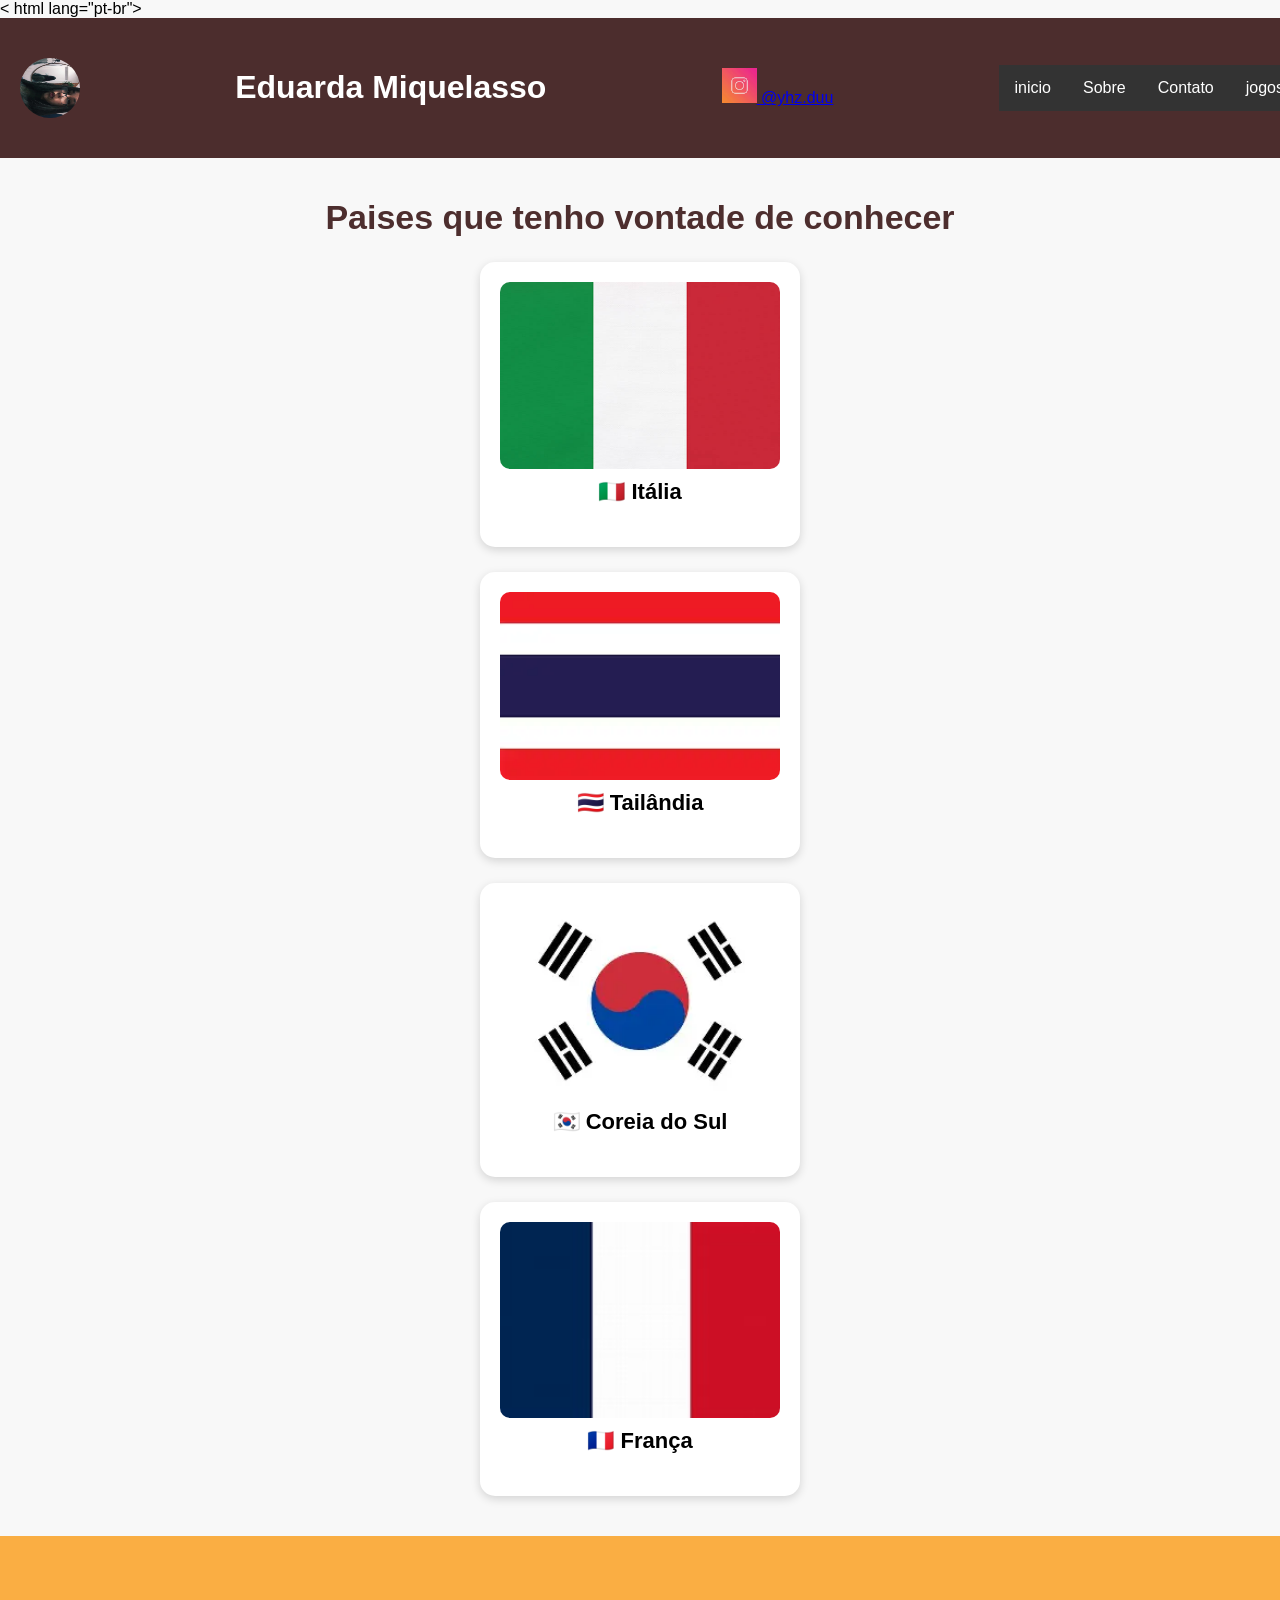
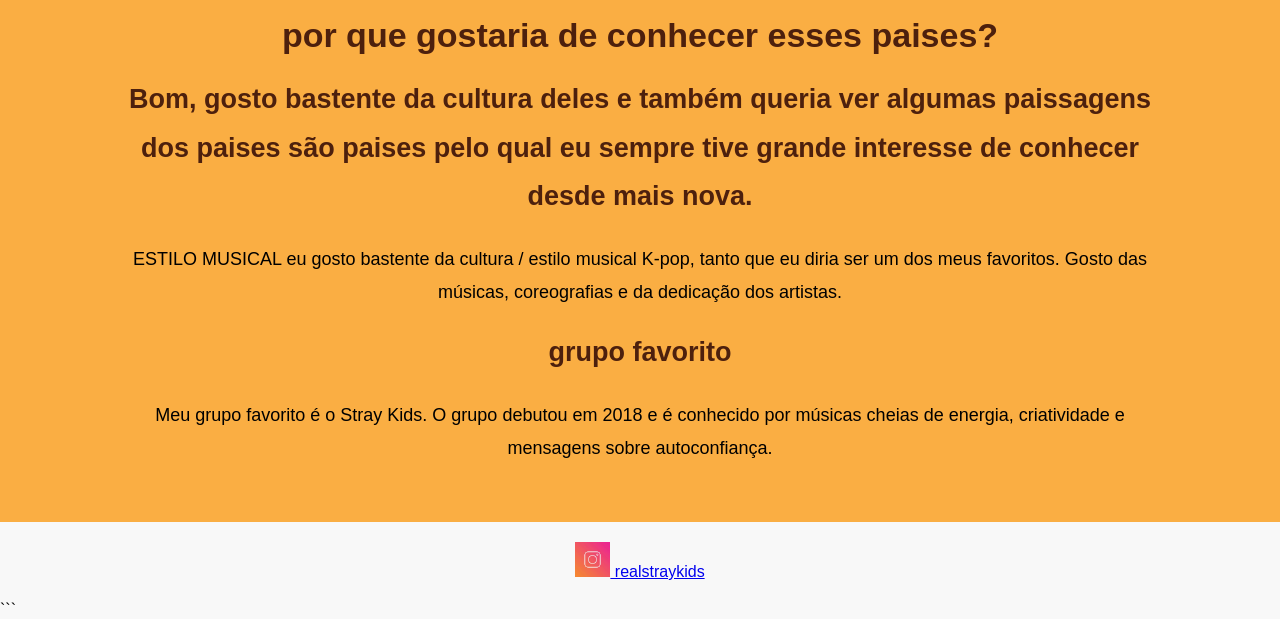
<file: index.html>
< html lang="pt-br">
<head>
<meta charset="UTF-8">
<meta name="viewport" content="width=device-width, initial-scale=1.0">
<title>Eduarda Miquelasso</title>
<link rel="stylesheet" href="style.css">
</head>


<body>

<!-- Cabeçalho -->
<header class="cabecalho-itens">

    <img class="cabecalho-imagem" src="minha foto.jpg" alt="">

    <h1 class="titulo_site">Eduarda Miquelasso</h1>

    <div class="sociais">
        <a href="https://instagram.com" target="_blank">
            <img class="logo-insta" src="instaexemplo.jpg" alt="Instagram">
            @yhz.duu
        </a>
    </div>

    <ul>
  <li><a href="index.html">inicio</a></li>
  <li><a href="Sobre.htlm">Sobre</a></li>
  <li><a href="contato.html">Contato</a></li>
  <li><a href="jogos.html">jogos</a></li>
</ul>

</header>

<!-- Banner -->
<section class="banner1">
</section>

<!-- Curiosidades -->
<div class="container-cards">

    <h1 class="estudante_titulo">Paises que tenho vontade de conhecer</h1>

    <div class="estudante-div">
        <img class="estudante-imagem" src="italiapng.png" alt="Itália">
        <h3 class="estudante-nome">🇮🇹 Itália</h3>
    </div>

    <div class="estudante-div">
        <img class="estudante-imagem" src="tailandiapng.webp" alt="Tailândia">
        <h3 class="estudante-nome">🇹🇭 Tailândia</h3>
    </div>

    <div class="estudante-div">
        <img class="estudante-imagem" src="coreiapng.webp" alt="Coreia do Sul">
        <h3 class="estudante-nome">🇰🇷 Coreia do Sul</h3>
    </div>

    <div class="estudante-div">
        <img class="estudante-imagem" src="francapng.jpg" alt="França">
        <h3 class="estudante-nome">🇫🇷 França</h3>
    </div>

</div>
</div>

<!-- Gostos -->
<section class="estudante">

    <h1 class="estudante_titulo">por que gostaria de conhecer esses paises?</h1>

    <div class="estudante-div-texto">

        <h2>Bom, gosto bastente da cultura deles e também queria ver algumas paissagens dos paises
            são paises pelo qual eu sempre tive grande interesse de conhecer desde mais nova.
        </h2>

        <p>
      ESTILO MUSICAL
      eu gosto bastente da cultura / estilo musical K-pop, tanto que eu diria ser um dos meus favoritos.
            Gosto das músicas, coreografias e da dedicação dos artistas.
        </p>

        <h2>grupo favorito</h2>

        <p>
            Meu grupo favorito é o Stray Kids.
            O grupo debutou em 2018 e é conhecido por músicas cheias de energia,
            criatividade e mensagens sobre autoconfiança. 
        </p>

        <p>
            
        </p>

    </div>

</section>

<!-- Redes sociais -->
<div class="sociais">
    <a href="https://instagram.com" target="_blank">
        <img class="logo-insta" src="instaexemplo.jpg" alt="Instagram">
        realstraykids
    </a>
</div>

</body>
</html>
```
</file>
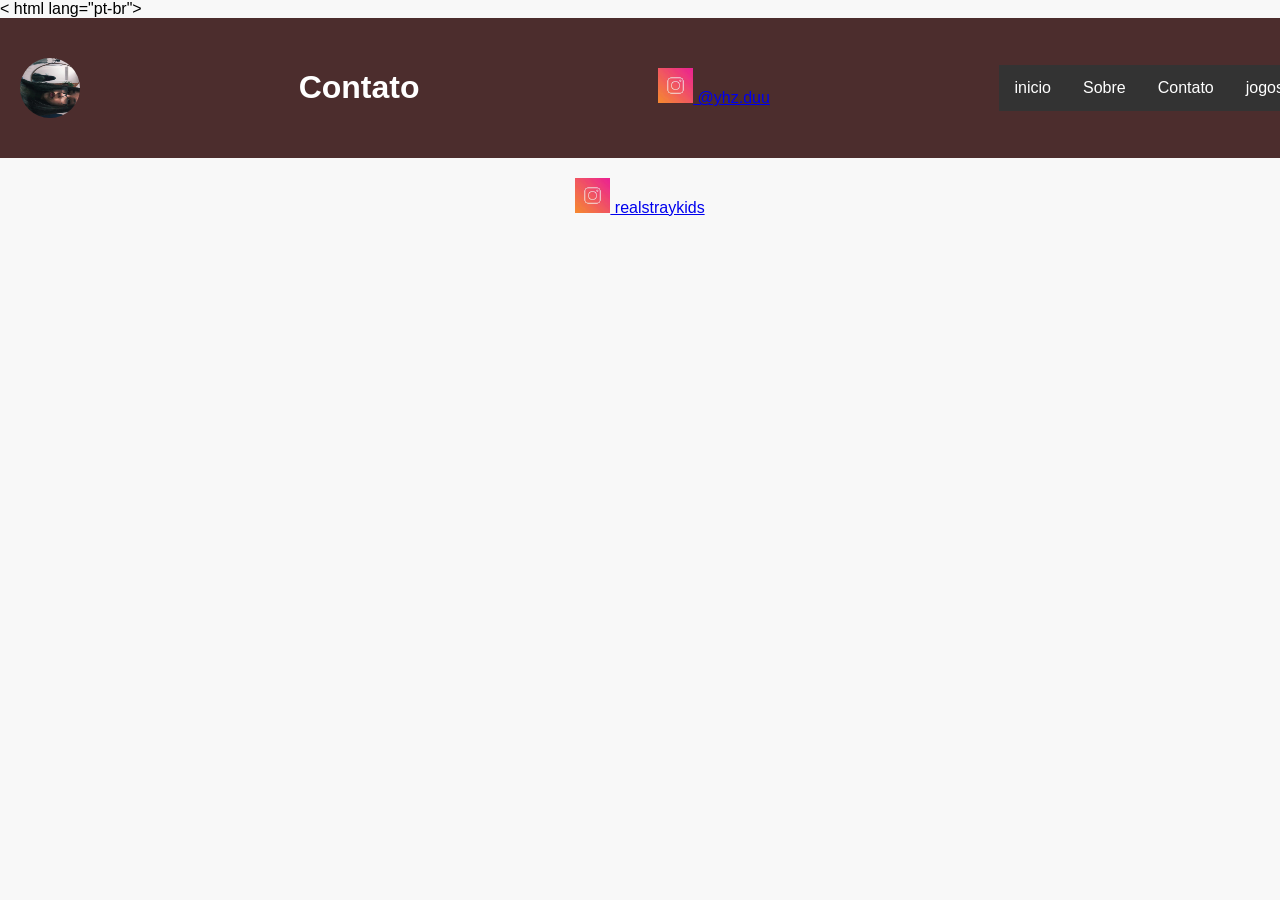
<file: contato.html>
< html lang="pt-br">
<head>
<meta charset="UTF-8">
<meta name="viewport" content="width=device-width, initial-scale=1.0">
<title>Eduarda Miquelasso</title>
<link rel="stylesheet" href="style.css">
</head>


<body>

<!-- Cabeçalho -->
<header class="cabecalho-itens">

    <img class="cabecalho-imagem" src="minha foto.jpg" alt="">

    <h1 class="titulo_site">Contato</h1>

    <div class="sociais">
        <a href="https://instagram.com" target="_blank">
            <img class="logo-insta" src="instaexemplo.jpg" alt="Instagram">
            @yhz.duu
        </a>
    </div>

    <ul>
  <li><a href="index.html">inicio</a></li>
  <li><a href="Sobre.htlm">Sobre</a></li>
  <li><a href="contato.html">Contato</a></li>
  <li><a href="jogos.html">jogos</a></li>
</ul>

</header>





<!-- Redes sociais -->
<div class="sociais">
    <a href="https://instagram.com" target="_blank">
        <img class="logo-insta" src="instaexemplo.jpg" alt="Instagram">
        realstraykids
    </a>
</div>

</body>
</html>
</file>
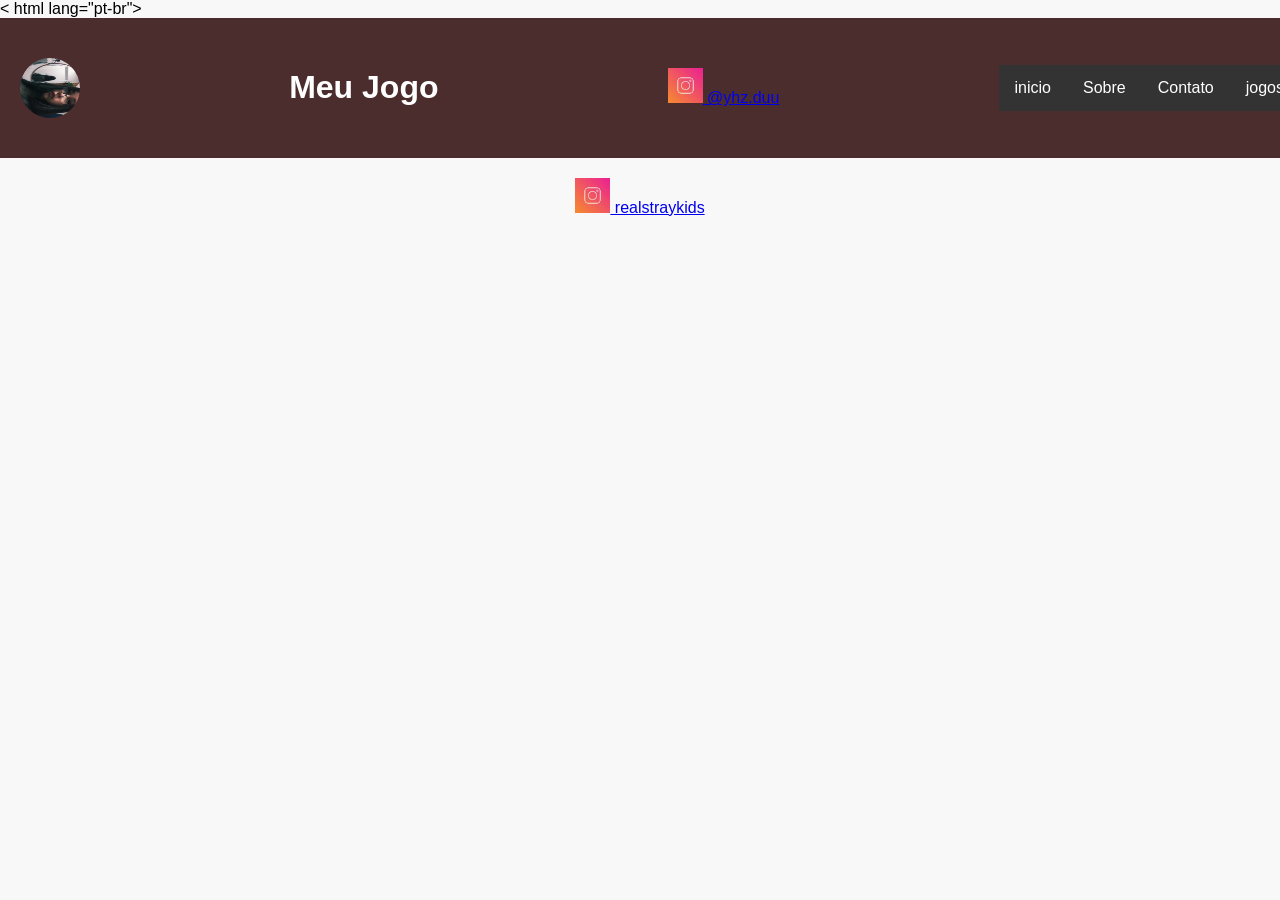
<file: jogos.html>
< html lang="pt-br">
<head>
<meta charset="UTF-8">
<meta name="viewport" content="width=device-width, initial-scale=1.0">
<title>Eduarda Miquelasso</title>
<link rel="stylesheet" href="style.css">
</head>


<body>

<!-- Cabeçalho -->
<header class="cabecalho-itens">

    <img class="cabecalho-imagem" src="minha foto.jpg" alt="">

    <h1 class="titulo_site">Meu Jogo</h1>

    <div class="sociais">
        <a href="https://instagram.com" target="_blank">
            <img class="logo-insta" src="instaexemplo.jpg" alt="Instagram">
            @yhz.duu
        </a>
    </div>

    <ul>
  <li><a href="index.html">inicio</a></li>
  <li><a href="Sobre.htlm">Sobre</a></li>
  <li><a href="contato.html">Contato</a></li>
  <li><a href="jogos.html">jogos</a></li>
</ul>

</header>





<!-- Redes sociais -->
<div class="sociais">
    <a href="https://instagram.com" target="_blank">
        <img class="logo-insta" src="instaexemplo.jpg" alt="Instagram">
        realstraykids
    </a>
</div>

</body>
</html>
</file>
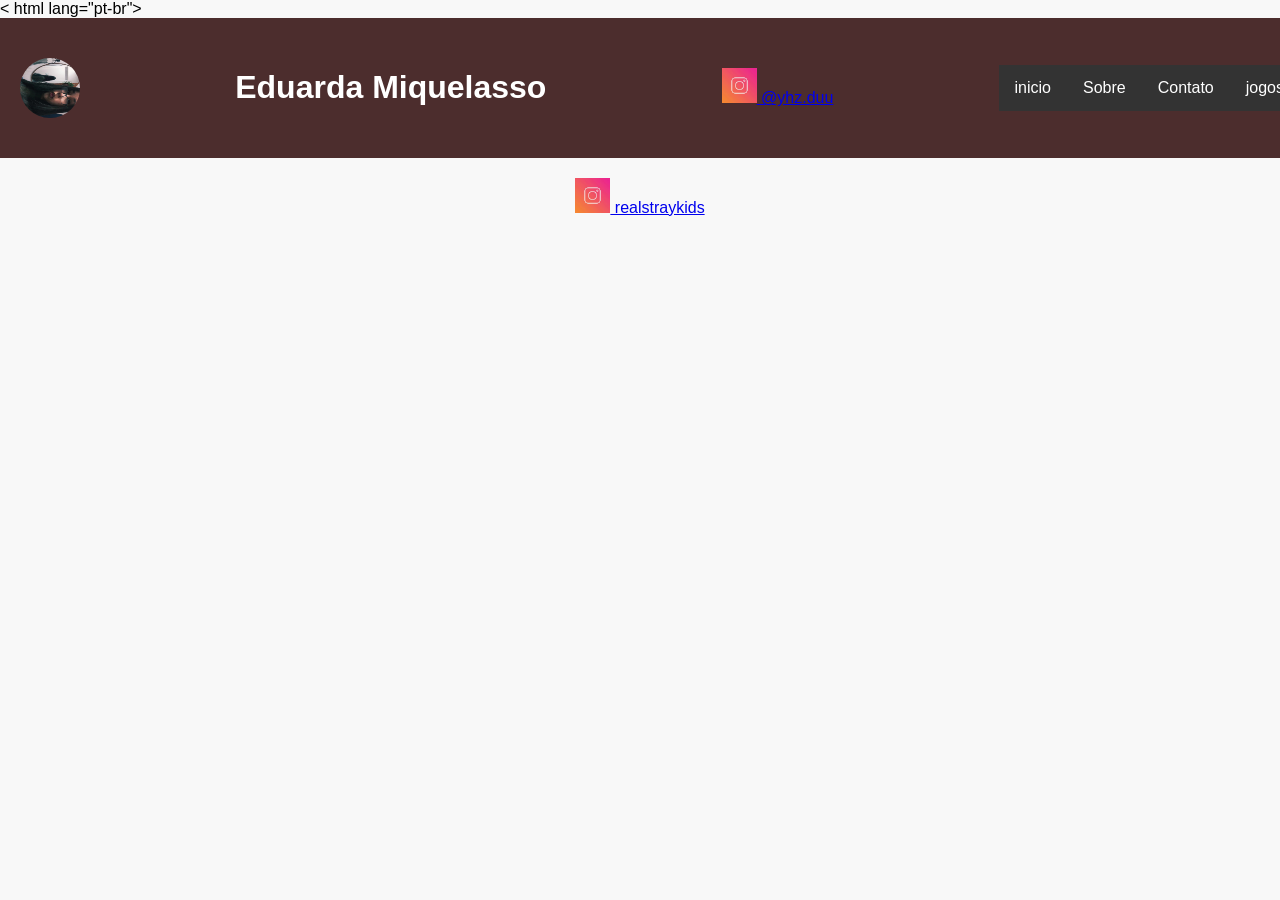
<file: sobre.html>
< html lang="pt-br">
<head>
<meta charset="UTF-8">
<meta name="viewport" content="width=device-width, initial-scale=1.0">
<title>Eduarda Miquelasso</title>
<link rel="stylesheet" href="style.css">
</head>


<body>

<!-- Cabeçalho -->
<header class="cabecalho-itens">

    <img class="cabecalho-imagem" src="minha foto.jpg" alt="">

    <h1 class="titulo_site">Eduarda Miquelasso</h1>

    <div class="sociais">
        <a href="https://instagram.com" target="_blank">
            <img class="logo-insta" src="instaexemplo.jpg" alt="Instagram">
            @yhz.duu
        </a>
    </div>

    <ul>
  <li><a href="index.html">inicio</a></li>
  <li><a href="Sobre.htlm">Sobre</a></li>
  <li><a href="contato.html">Contato</a></li>
  <li><a href="jogos.html">jogos</a></li>
</ul>

</header>





<!-- Redes sociais -->
<div class="sociais">
    <a href="https://instagram.com" target="_blank">
        <img class="logo-insta" src="instaexemplo.jpg" alt="Instagram">
        realstraykids
    </a>
</div>

</body>
</html>
</file>
<file: style.css>
body{
    margin:0;
    font-family:Arial, Helvetica, sans-serif;
    background-color:#f8f8f8;
}

/* Cabeçalho */

header{
    background-color:#270101d1;
    color:white;
    width:100%;
    padding:20px;

    display:flex;
    justify-content:space-between;
    align-items:center;
}

.cabecalho-imagem{
    width:60px;
    height:60px;
    border-radius:50%;
}

.titulo_site{
    padding:10px;
    text-align:center;
    font-size:32px;
    font-weight:bold;
    color:white;
}

.logo-insta{
    width:35px;
    height:35px;
    transition:0.3s;
}

.logo-insta:hover{
    transform:scale(1.1);
}


ul {
  list-style-type: none;
  margin: 0;
  padding: 0;
  overflow: hidden;
  background-color: #333333;
}

ul li {
  float: left;
}

ul li a {
  display: block;
  color: white;
  text-align: center;
  padding: 14px 16px;
  text-decoration: none;
}

ul li a:hover {
  background-color: #111111;
}

/* Banner */

.banner1 img{
    width:100%;
    max-height:400px;
    object-fit:cover;
    display:block;
}

/* Títulos */

.estudante_titulo{
    text-align:center;
    margin-top:40px;
    margin-bottom:20px;
    color:#270101d1;
    font-size:34px;
}

/* Cards */

.estudante-div{
    text-align:center;
    padding:20px;
    width:280px;
    margin:25px auto;

    background:white;
    border-radius:15px;

    box-shadow:0 3px 10px rgba(0,0,0,0.15);
}

.estudante-imagem{
    width:100%;
    border-radius:10px;
}

.estudante-nome{
    font-size:22px;
    font-weight:bold;
    margin-top:10px;
}

/* Texto */

.estudante{
    background-color:#faae43;
    padding:40px 0;
    margin-top:40px;
}

.estudante-div-texto{
    width:80%;
    margin:auto;
    text-align:center;
    font-size:18px;
    line-height:1.8;
}

.estudante-div-texto h2{
    color:#270101d1;
    margin-top:20px;
}

/* Redes sociais */

.sociais{
    text-align:center;
    margin:20px;
}

/* Rodapé opcional */

footer{
    text-align:center;
    padding:20px;
    background-color:#270101d1;
    color:white;
    margin-top:30px;
}
</file>
